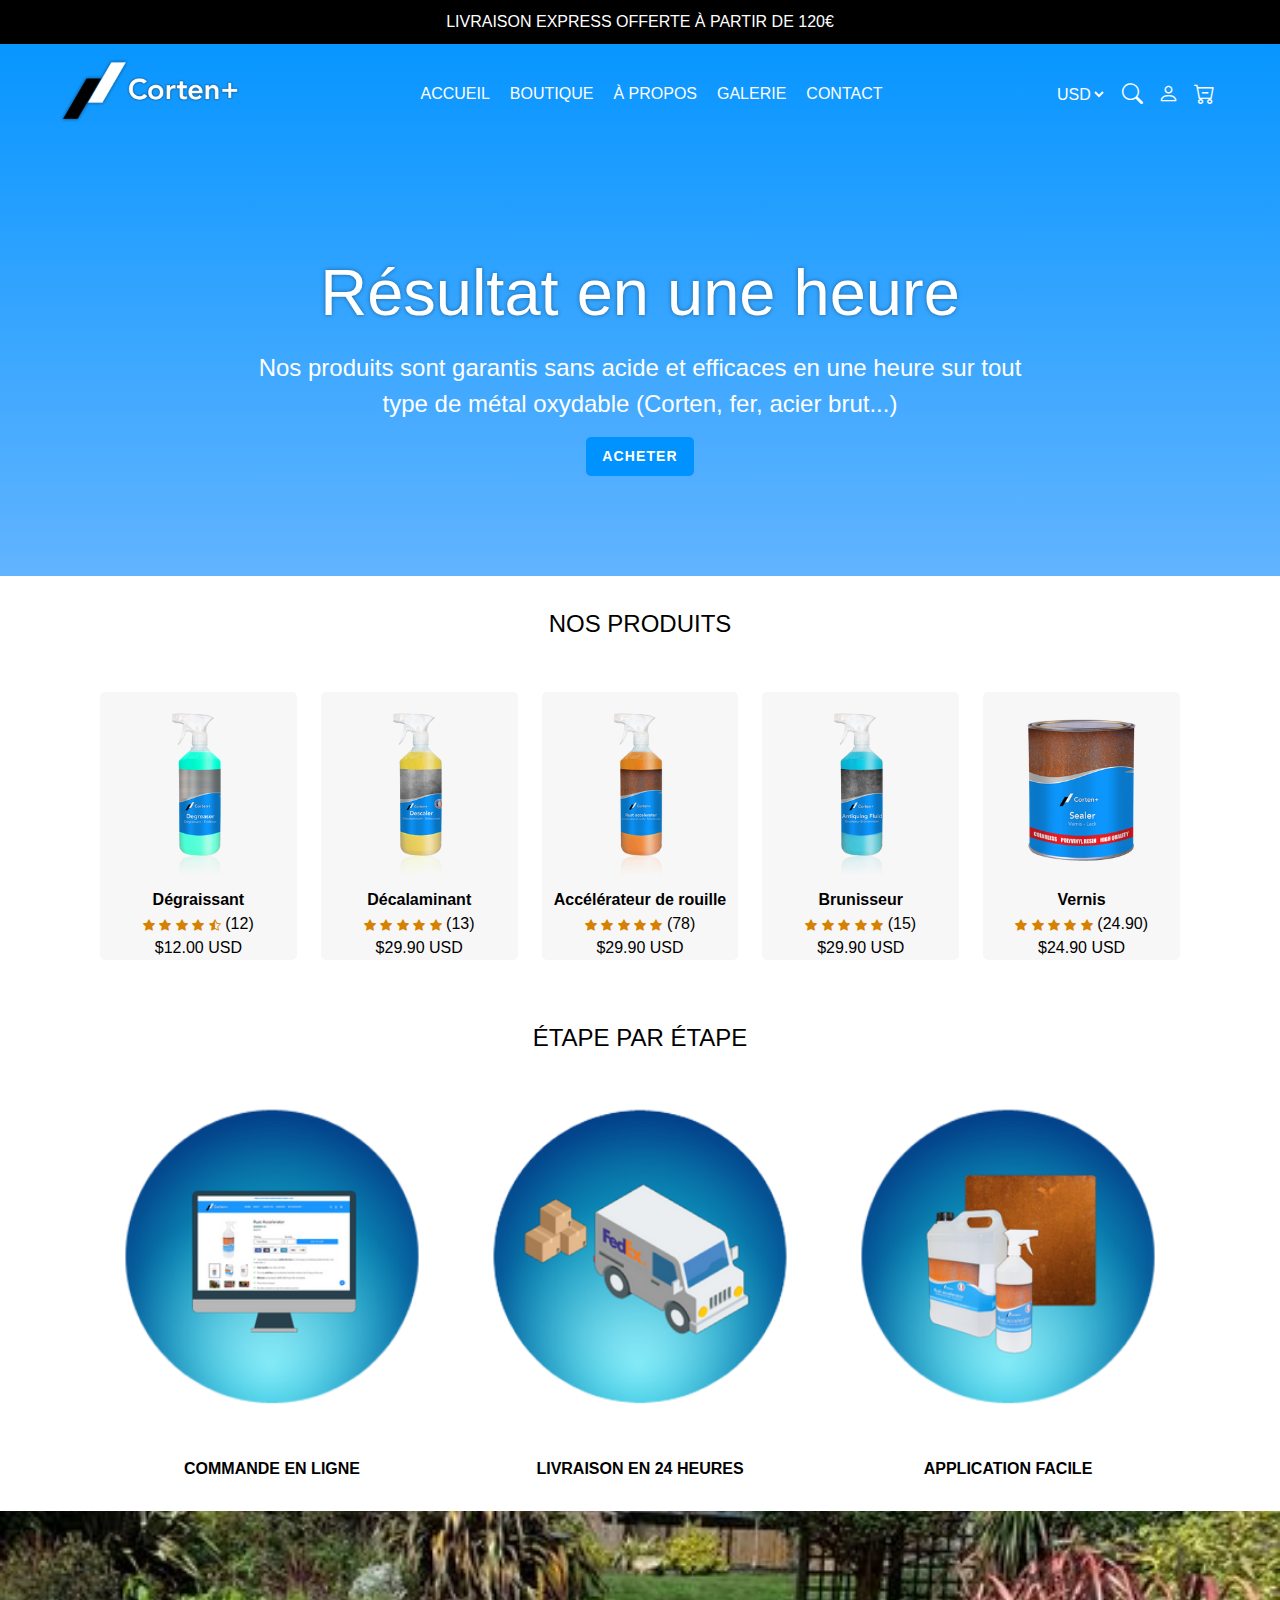
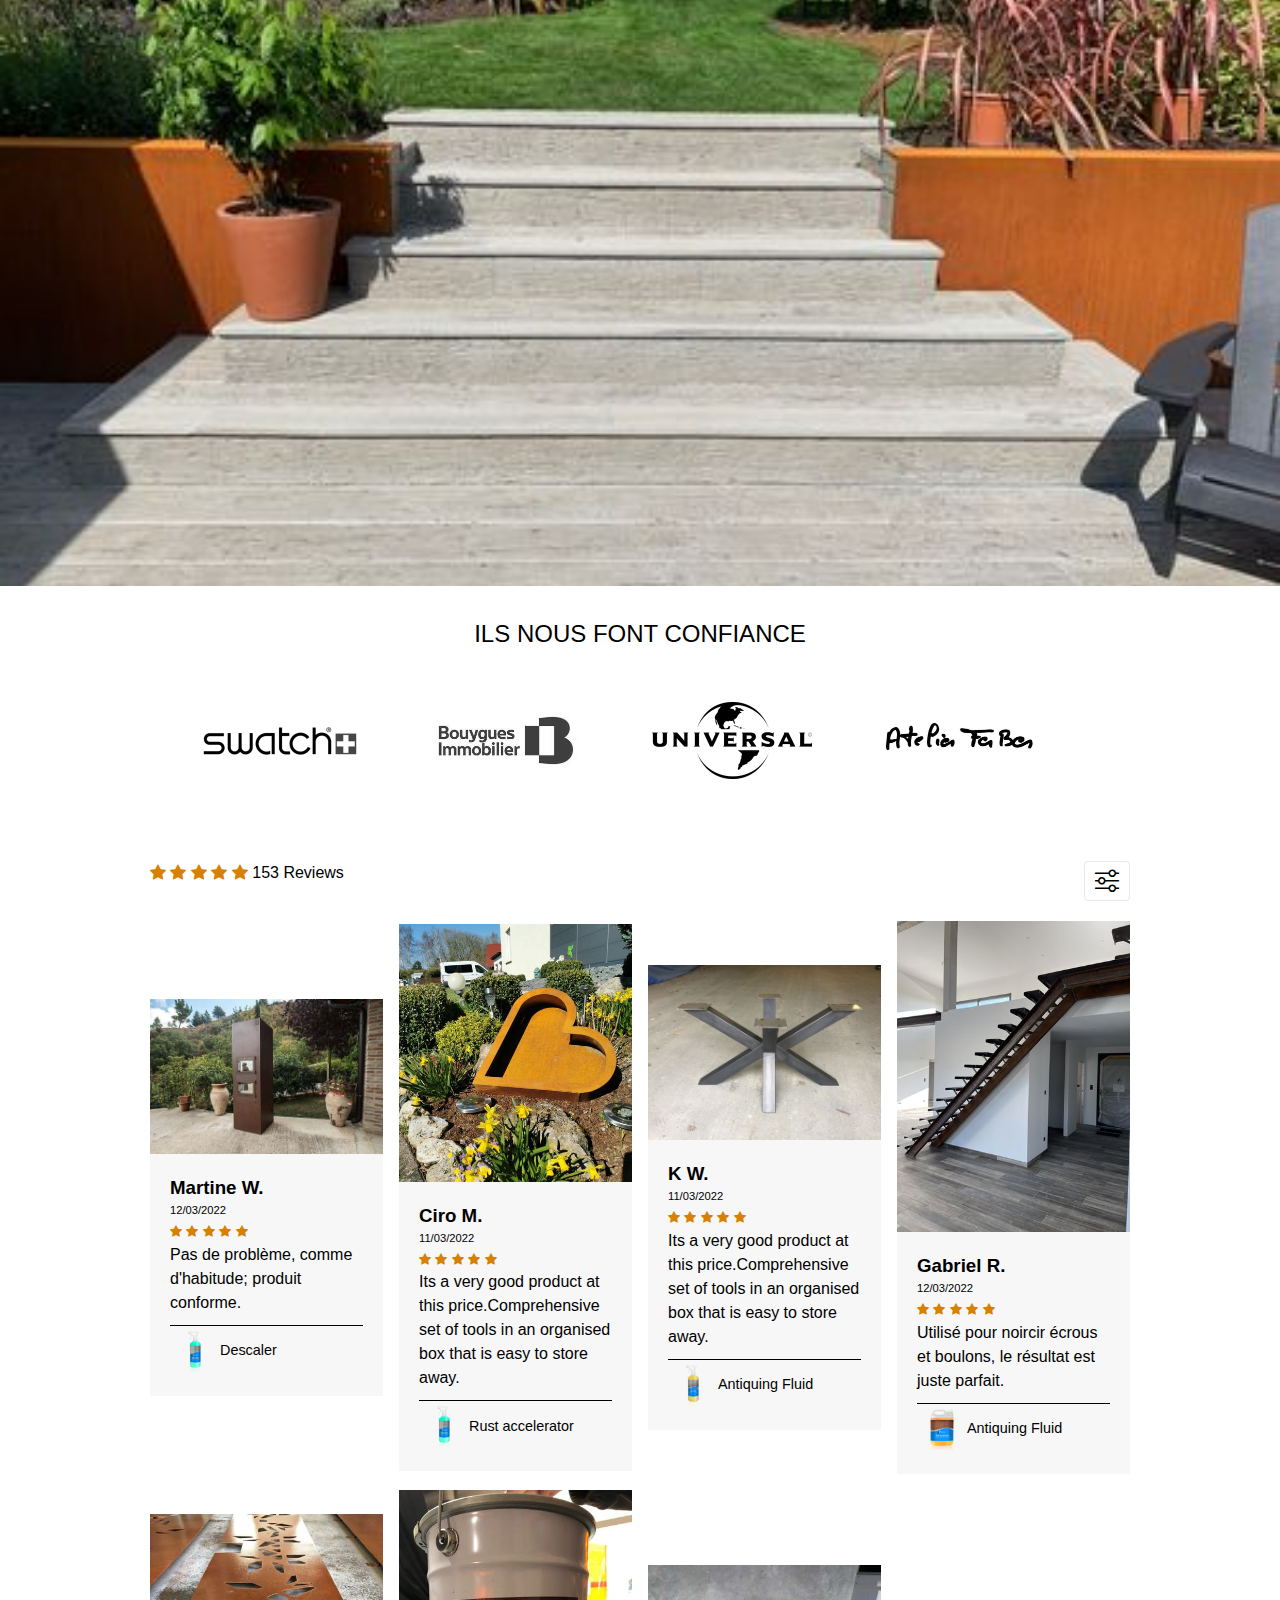
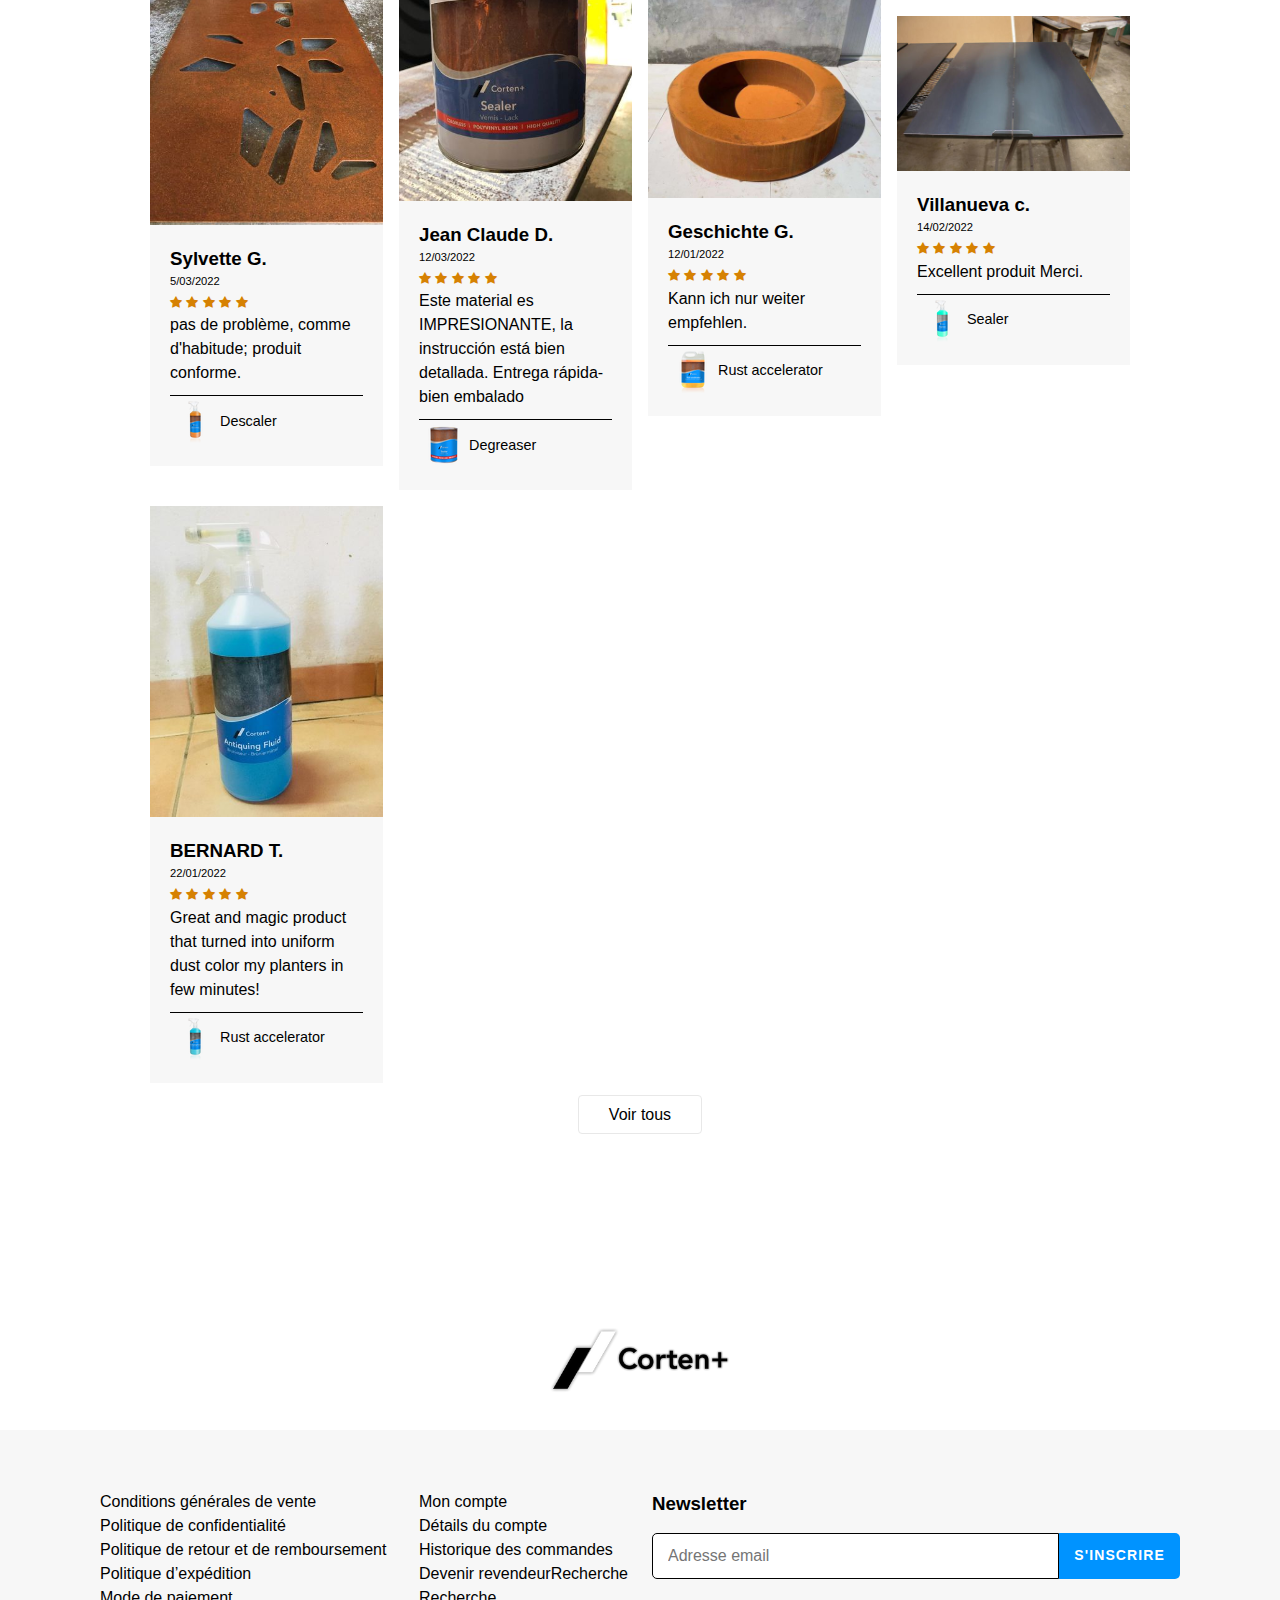
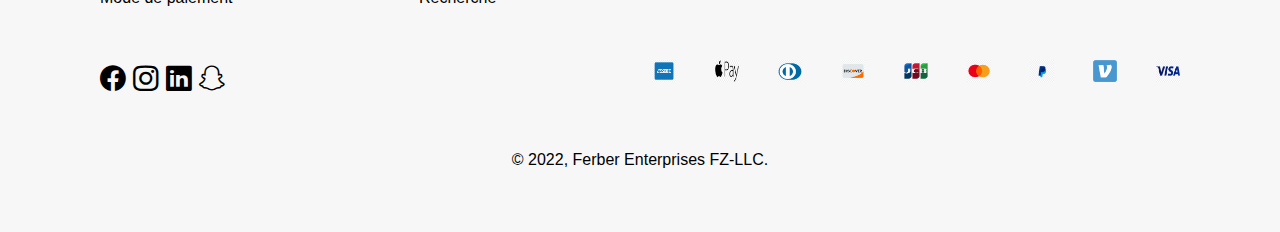
<file: index.html>
<!DOCTYPE html>
<html lang="fr">
<head>
    <meta charset="UTF-8">
    <meta http-equiv="X-UA-Compatible" content="IE=edge">
    <meta name="viewport" content="width=device-width, initial-scale=1.0">
    <link rel="icon" href="./assets/images/logo.png">
    <link rel="stylesheet" href="./assets/bootstrap-icons/bootstrap-icons.css">
    <link rel="stylesheet" href="./assets/css/index.css">
    <script src="./assets/js/index.js"></script>
    <title>Corten+ | Accueil</title>
</head>
<body>

    <!-- ======================== Header (message, nav, hero) ====================== -->
    <header>
        <div class="message">
            <a href="./store.html">LIVRAISON EXPRESS OFFERTE À PARTIR DE 120€</a>
        </div>
        <nav>
            <div class="nav-left">
                <a href="./index.html">
                    <img src="./assets/images/Corten_Plus_Logo_4_300x300.png" alt="Logo">
                </a>
            </div>
            <div class="nav-center toggle">
                <div class="nav-center__lists">
                    <a href="./index.html">Accueil</a>
                </div>
                <div class="nav-center__lists">
                    <a href="./store.html">Boutique</a>
                </div>
                <div class="nav-center__lists">
                    <a href="./about.html">À propos</a>
                </div>
                <div class="nav-center__lists">
                    <a href="./gallery.html">Galerie</a>
                </div>
                <div class="nav-center__lists">
                    <a href="./contact.html">Contact</a>
                </div>
            </div>
            <div class="nav-right">
                <select name="" id="">
                    <option value="USD">USD</option>
                    <option value="USD">EUR</option>
                    <option value="USD">AR</option>
                </select>
                
                <div class="search" id="search">
                    <input type="search" name="" id="search" placeholder="Chercher...">
                    <button onclick="searchShow()">
                        <i class="bi bi-search"></i>
                    </button>
                </div>
                <button id="searchShow" onclick="searchShow()">
                    <i class="bi bi-search"></i>
                </button>
                <button>
                    <i class="bi bi-person"></i>
                </button>
                <button>
                    <i class="bi bi-cart-dash"></i>
                </button>
                <button class="btn_toggle">
                    <i class="bi bi-justify"></i>
                </button>
            </div>
        </nav>
        <div class="hero">
            <h2>Résultat en une heure</h2>
            <p>
                Nos produits sont garantis sans acide et efficaces en une heure 
                sur tout type de métal oxydable (Corten, fer, acier brut...)
            </p>
            <a href="./store.html">Acheter</a>
        </div>
    </header>

    <!-- ================================== Article ================================== -->
    <div class="article">
        <h2>Nos produits</h2>
        <div class="article-items">
            <div class="article-lists">
                <a href="./index.html">
                    <img src="./assets/images/articles/degreaser_1L.png" alt="">
                    <h4>Dégraissant</h4>
                    <span class="article-lists__span">
                        <i class="bi bi-star-fill"></i>
                        <i class="bi bi-star-fill"></i>
                        <i class="bi bi-star-fill"></i>
                        <i class="bi bi-star-fill"></i>
                        <i class="bi bi-star-half"></i>
                        (12)
                    </span>
                    <span class="article-lists__span">$12.00 USD</span>
                </a>
            </div>
            <div class="article-lists">
                <a href="./index.html">
                    <img src="./assets/images/articles/descaler_1L.png" alt="">
                    <h4>Décalaminant</h4>
                    <span class="article-lists__span">
                        <i class="bi bi-star-fill"></i>
                        <i class="bi bi-star-fill"></i>
                        <i class="bi bi-star-fill"></i>
                        <i class="bi bi-star-fill"></i>
                        <i class="bi bi-star-fill"></i>
                        (13)
                    </span>
                    <span class="article-lists__span">$29.90 USD</span>
                </a>
            </div>
            <div class="article-lists">
                <a href="./index.html">
                    <img src="./assets/images/articles/rustaccelerator_spray_1L.png" alt="">
                    <h4>Accélérateur de rouille</h4>
                    <span class="article-lists__span">
                        <i class="bi bi-star-fill"></i>
                        <i class="bi bi-star-fill"></i>
                        <i class="bi bi-star-fill"></i>
                        <i class="bi bi-star-fill"></i>
                        <i class="bi bi-star-fill"></i>
                        (78)
                    </span>
                    <span class="article-lists__span">$29.90 USD</span>
                </a>
            </div>
            <div class="article-lists">
                <a href="./index.html">
                    <img src="./assets/images/articles/AntiquingFluid_1L.png" alt="">
                    <h4>Brunisseur</h4>
                    <span class="article-lists__span">
                        <i class="bi bi-star-fill"></i>
                        <i class="bi bi-star-fill"></i>
                        <i class="bi bi-star-fill"></i>
                        <i class="bi bi-star-fill"></i>
                        <i class="bi bi-star-fill"></i>
                        (15)
                    </span>
                    <span class="article-lists__span">$29.90 USD</span>
                </a>
            </div>
            <div class="article-lists">
                <a href="./index.html">
                    <img src="./assets/images/articles/Sealer_1L.png" alt="">
                    <h4>Vernis</h4>
                    <span class="article-lists__span">
                        <i class="bi bi-star-fill"></i>
                        <i class="bi bi-star-fill"></i>
                        <i class="bi bi-star-fill"></i>
                        <i class="bi bi-star-fill"></i>
                        <i class="bi bi-star-fill"></i>
                        (24.90)
                    </span>
                    <span class="article-lists__span">$24.90 USD</span>
                </a>
            </div>
        </div>
    </div>

    <!-- ===================================== Step ================================== -->
    <div class="step">
        <h2>ÉTAPE PAR ÉTAPE</h2>
        <div class="step-items">
            <div class="step-lists">
                <img src="./assets/images/step/01.png" alt="">
                <p><strong>COMMANDE EN LIGNE</strong></p>
            </div>
            <div class="step-lists">
                <img src="./assets/images/step/02.png" alt="">
                <p><strong>LIVRAISON EN 24 HEURES</strong></p>
            </div>
            <div class="step-lists">
                <img src="./assets/images/step/03.png" alt="">
                <p><strong>APPLICATION FACILE</strong></p>
            </div>
        </div>
    </div>
    <!-- ================================== Slide Show ================================ -->
    <div class="show-slider">
        <div class="slider">
            <div class="slide slide1">
            </div>
            <div class="slide slide2">
            </div>
            <div class="slide slide3">
            </div>
            <div class="slide slide4">
            </div>
        </div>
    </div>

    <!-- =================================== Confidence =============================== -->
    <div class="confidence">
        <h2>Ils nous font confiance</h2>
        <div class="confidence-items">
            <div class="confidence-lists">
                <a href="index.html">
                    <img src="./assets/images/confidence/01.png" alt="">
                </a>
            </div>
            <div class="confidence-lists">
                <a href="index.html">
                    <img src="./assets/images/confidence/02.jpg" alt="">
                </a>
            </div>
            <div class="confidence-lists">
                <a href="index.html">
                    <img src="./assets/images/confidence/03.png" alt="">
                </a>
            </div>
            <div class="confidence-lists">
                <a href="/">
                    <img src="./assets/images/confidence/04.jpg" alt="">
                </a>
            </div>
        </div>
    </div>
    <div class="article-reviews">
        <div class="article-reviews__head">
            <span class="article-star__span">
                <i class="bi bi-star-fill"></i>
                <i class="bi bi-star-fill"></i>
                <i class="bi bi-star-fill"></i>
                <i class="bi bi-star-fill"></i>
                <i class="bi bi-star-fill"></i>
                153 Reviews
            </span>
            <button>
                <i class="bi bi-sliders"></i>
            </button>
        </div>
        <div class="article-reviews__items">
            <div class="article-reviews__lists">
                <img src="./assets/images/review/01.jpg" alt="">
                <div class="article-reviews__lists-block">
                    <h3>Martine W.</h3>
                    <p class="date">12/03/2022</p>
                    <span class="article-lists__span">
                        <i class="bi bi-star-fill"></i>
                        <i class="bi bi-star-fill"></i>
                        <i class="bi bi-star-fill"></i>
                        <i class="bi bi-star-fill"></i>
                        <i class="bi bi-star-fill"></i>
                    </span>
                    <p>Pas de problème, comme d'habitude; produit conforme.</p>
                    <p class="block-article">
                        <img src="./assets/images/review/degreaser_1L_x50.png" alt="">
                        <span>Descaler</span>
                    </p>
                </div>
            </div>
            <div class="article-reviews__lists">
                <img src="./assets/images/review/20.jpg" alt="">
                <div class="article-reviews__lists-block">
                    <h3>Ciro M.</h3>
                    <p class="date">11/03/2022</p>
                    <span class="article-lists__span">
                        <i class="bi bi-star-fill"></i>
                        <i class="bi bi-star-fill"></i>
                        <i class="bi bi-star-fill"></i>
                        <i class="bi bi-star-fill"></i>
                        <i class="bi bi-star-fill"></i>
                    </span>
                    <p>Its a very good product at this price.Comprehensive set of tools in an organised box that is easy to store away.</p>
                    <p class="block-article">
                        <img src="./assets/images/review/degreaser_1L_x50.png" alt="">
                        <span>Rust accelerator</span>
                    </p>
                </div>
            </div>
            <div class="article-reviews__lists">
                <img src="./assets/images/review/03.jpg" alt="">
                <div class="article-reviews__lists-block">
                    <h3>K W.</h3>
                    <p class="date">11/03/2022</p>
                    <span class="article-lists__span">
                        <i class="bi bi-star-fill"></i>
                        <i class="bi bi-star-fill"></i>
                        <i class="bi bi-star-fill"></i>
                        <i class="bi bi-star-fill"></i>
                        <i class="bi bi-star-fill"></i>
                    </span>
                    <p>Its a very good product at this price.Comprehensive set of tools in an organised box that is easy to store away.</p>
                    <p class="block-article">
                        <img src="./assets/images/review/descaler_1L_x50.png" alt="">
                        <span>Antiquing Fluid</span>
                    </p>
                </div>
            </div>
            <div class="article-reviews__lists">
                <img src="./assets/images/review/04.jpg" alt="">
                <div class="article-reviews__lists-block">
                    <h3>Gabriel R.</h3>
                    <p class="date">12/03/2022</p>
                    <span class="article-lists__span">
                        <i class="bi bi-star-fill"></i>
                        <i class="bi bi-star-fill"></i>
                        <i class="bi bi-star-fill"></i>
                        <i class="bi bi-star-fill"></i>
                        <i class="bi bi-star-fill"></i>
                    </span>
                    <p>Utilisé pour noircir écrous et boulons, le résultat est juste parfait.</p>
                    <p class="block-article">
                        <img src="./assets/images/review/rustaccelerator_5ltr_x50.png" alt="">
                        <span>Antiquing Fluid</span>
                    </p>
                </div>
            </div>
            <div class="article-reviews__lists">
                <img src="./assets/images/review/05.jpg" alt="">
                <div class="article-reviews__lists-block">
                    <h3>Sylvette G.</h3>
                    <p class="date">5/03/2022</p>
                    <span class="article-lists__span">
                        <i class="bi bi-star-fill"></i>
                        <i class="bi bi-star-fill"></i>
                        <i class="bi bi-star-fill"></i>
                        <i class="bi bi-star-fill"></i>
                        <i class="bi bi-star-fill"></i>
                    </span>
                    <p>pas de problème, comme d'habitude; produit conforme.</p>
                    <p class="block-article">
                        <img src="./assets/images/review/rustaccelerator_spray_1L_x50.png" alt="">
                        <span>Descaler</span>
                    </p>
                </div>
            </div>
            <div class="article-reviews__lists">
                <img src="./assets/images/review/07.jpg" alt="">
                <div class="article-reviews__lists-block">
                    <h3>Jean Claude D.</h3>
                    <p class="date">12/03/2022</p>
                    <span class="article-lists__span">
                        <i class="bi bi-star-fill"></i>
                        <i class="bi bi-star-fill"></i>
                        <i class="bi bi-star-fill"></i>
                        <i class="bi bi-star-fill"></i>
                        <i class="bi bi-star-fill"></i>
                    </span>
                    <p>Este material es IMPRESIONANTE, la instrucción está bien detallada. Entrega rápida-bien embalado</p>
                    <p class="block-article">
                        <img src="./assets/images/review/Sealer_1L_x50.png" alt="">
                        <span>Degreaser</span>
                    </p>
                </div>
            </div>
            <div class="article-reviews__lists">
                <img src="./assets/images/review/08.jpg" alt="">
                <div class="article-reviews__lists-block">
                    <h3>Geschichte G.</h3>
                    <p class="date">12/01/2022</p>
                    <span class="article-lists__span">
                        <i class="bi bi-star-fill"></i>
                        <i class="bi bi-star-fill"></i>
                        <i class="bi bi-star-fill"></i>
                        <i class="bi bi-star-fill"></i>
                        <i class="bi bi-star-fill"></i>
                    </span>
                    <p>Kann ich nur weiter empfehlen.</p>
                    <p class="block-article">
                        <img src="./assets/images/review/rustaccelerator_5ltr_x50.png" alt="">
                        <span>Rust accelerator</span>
                    </p>
                </div>
            </div>
            <div class="article-reviews__lists">
                <img src="./assets/images/review/09.jpg" alt="">
                <div class="article-reviews__lists-block">
                    <h3>Villanueva c.</h3>
                    <p class="date">14/02/2022</p>
                    <span class="article-lists__span">
                        <i class="bi bi-star-fill"></i>
                        <i class="bi bi-star-fill"></i>
                        <i class="bi bi-star-fill"></i>
                        <i class="bi bi-star-fill"></i>
                        <i class="bi bi-star-fill"></i>
                    </span>
                    <p>Excellent produit Merci.</p>
                    <p class="block-article">
                        <img src="./assets/images/review/degreaser_1L_x50.png" alt="">
                        <span>Sealer</span>
                    </p>
                </div>
            </div>
            <div class="article-reviews__lists">
                <img src="./assets/images/review/10.jpg" alt="">
                <div class="article-reviews__lists-block">
                    <h3>BERNARD T.</h3>
                    <p class="date">22/01/2022</p>
                    <span class="article-lists__span">
                        <i class="bi bi-star-fill"></i>
                        <i class="bi bi-star-fill"></i>
                        <i class="bi bi-star-fill"></i>
                        <i class="bi bi-star-fill"></i>
                        <i class="bi bi-star-fill"></i>
                    </span>
                    <p>Great and magic product that turned into uniform dust color my planters in few minutes!</p>
                    <p class="block-article">
                        <img src="./assets/images/review/AntiquingFluid_1L_x50.png" alt="">
                        <span>Rust accelerator</span>
                    </p>
                </div>
            </div>
        </div>
        <div class="btn-show__all">
            <a href="/store.html">Voir tous</a>
        </div>
        <div class="btn-logo">
            <a href="./index.html">
                <img src="./assets/images/Corten_Plus_Logo_3_160x160@2x.png" alt="">
            </a>
        </div>
    </div>

    <!-- ================================== Footer ===================================== -->
    <footer>
        <div class="footer-head">
            <div class="col-3">
                <div>
                    <a href="">Conditions générales de vente</a>
                    <a href=""> Politique de confidentialité</a>
                    <a href="">Politique de retour et de remboursement</a>
                    <a href=""> Politique d’expédition</a>
                    <a href="">Mode de paiement</a>
                </div>
                <div>
                    <a href="">Mon compte</a>
                    <a href="">Détails du compte</a>
                    <a href="">Historique des commandes</a>
                    <a href="">Devenir revendeurRecherche</a>
                    <a href="">Recherche</a>
                </div>
            </div>
            <div class="col-6">
                <h3>Newsletter</h3>
                <div class="fotter-sub">
                    <input type="text" placeholder="Adresse email">
                    <button>S'INSCRIRE</button>
                </div>
            </div>
        </div>
        <div class="footer-icone">
            <div class="footer-social">
                <a href="http://facebook.com" target="_blank" rel="noopener noreferrer" title="facebook">
                    <i class="bi bi-facebook"></i>
                </a>
                <a href="http://instagram.com" target="_blank" rel="noopener noreferrer" title="instagram">
                    <i class="bi bi-instagram"></i>
                </a>
                <a href="http://linkedin.com" target="_blank" rel="noopener noreferrer" title="linkedin">
                    <i class="bi bi-linkedin"></i>
                </a>
                <a href="http://snapchat.com" target="_blank" rel="noopener noreferrer" title="snapchat">
                    <i class="bi bi-snapchat"></i>
                </a>
            </div>
            <div class="footer-payoff">
                <img src="./assets/images/payoff/png-transparent-logo-american-express-cards-bank-insurance-bank-blue-text-rectangle-thumbnail.png" alt="" title="Amerca Express">
                <img src="./assets/images/payoff/png-transparent-apple-pay-google-pay-mobile-payment-samsung-pay-apple-text-logo-payment-thumbnail.png" alt="" title="Aple pay">
                <img src="./assets/images/payoff/png-transparent-diners-club-international-credit-card-american-express-mastercard-credit-card-blue-text-trademark-thumbnail.png" alt="" title="Diners Club">
                <img src="./assets/images/payoff/png-transparent-discover-financial-services-discover-card-credit-card-american-express-bank-credit-card-text-orange-logo-thumbnail.png" alt="" title="Discover">
                <img src="./assets/images/payoff/png-transparent-ucb-logo-jcb-co-ltd-logo-payment-credit-card-card-vetor-text-service-business-thumbnail.png" alt="" title="JCB">
                <img src="./assets/images/payoff/png-transparent-mastercard-credit-card-visa-payment-service-mastercard-company-orange-logo-thumbnail.png" alt="" title="Mastercard">
                <img src="./assets/images/payoff/png-transparent-paypal-logo-paypal-logo-payment-computer-icons-paypal-blue-angle-company-thumbnail.png" alt="" title="PayPal">
                <img src="./assets/images/payoff/png-transparent-venmo-money-payment-square-cash-paypal-blue-angle-text-thumbnail.png" alt="" title="Venmo">
                <img src="./assets/images/payoff/png-transparent-visa-payment-credit-card-mastercard-bank-usa-visa-blue-company-text-thumbnail.png" alt="" title="Visa">
            </div>
        </div>
        <p>© 2022, Ferber Enterprises FZ-LLC.</p>
    </foot>
</body>
</html>
</file>
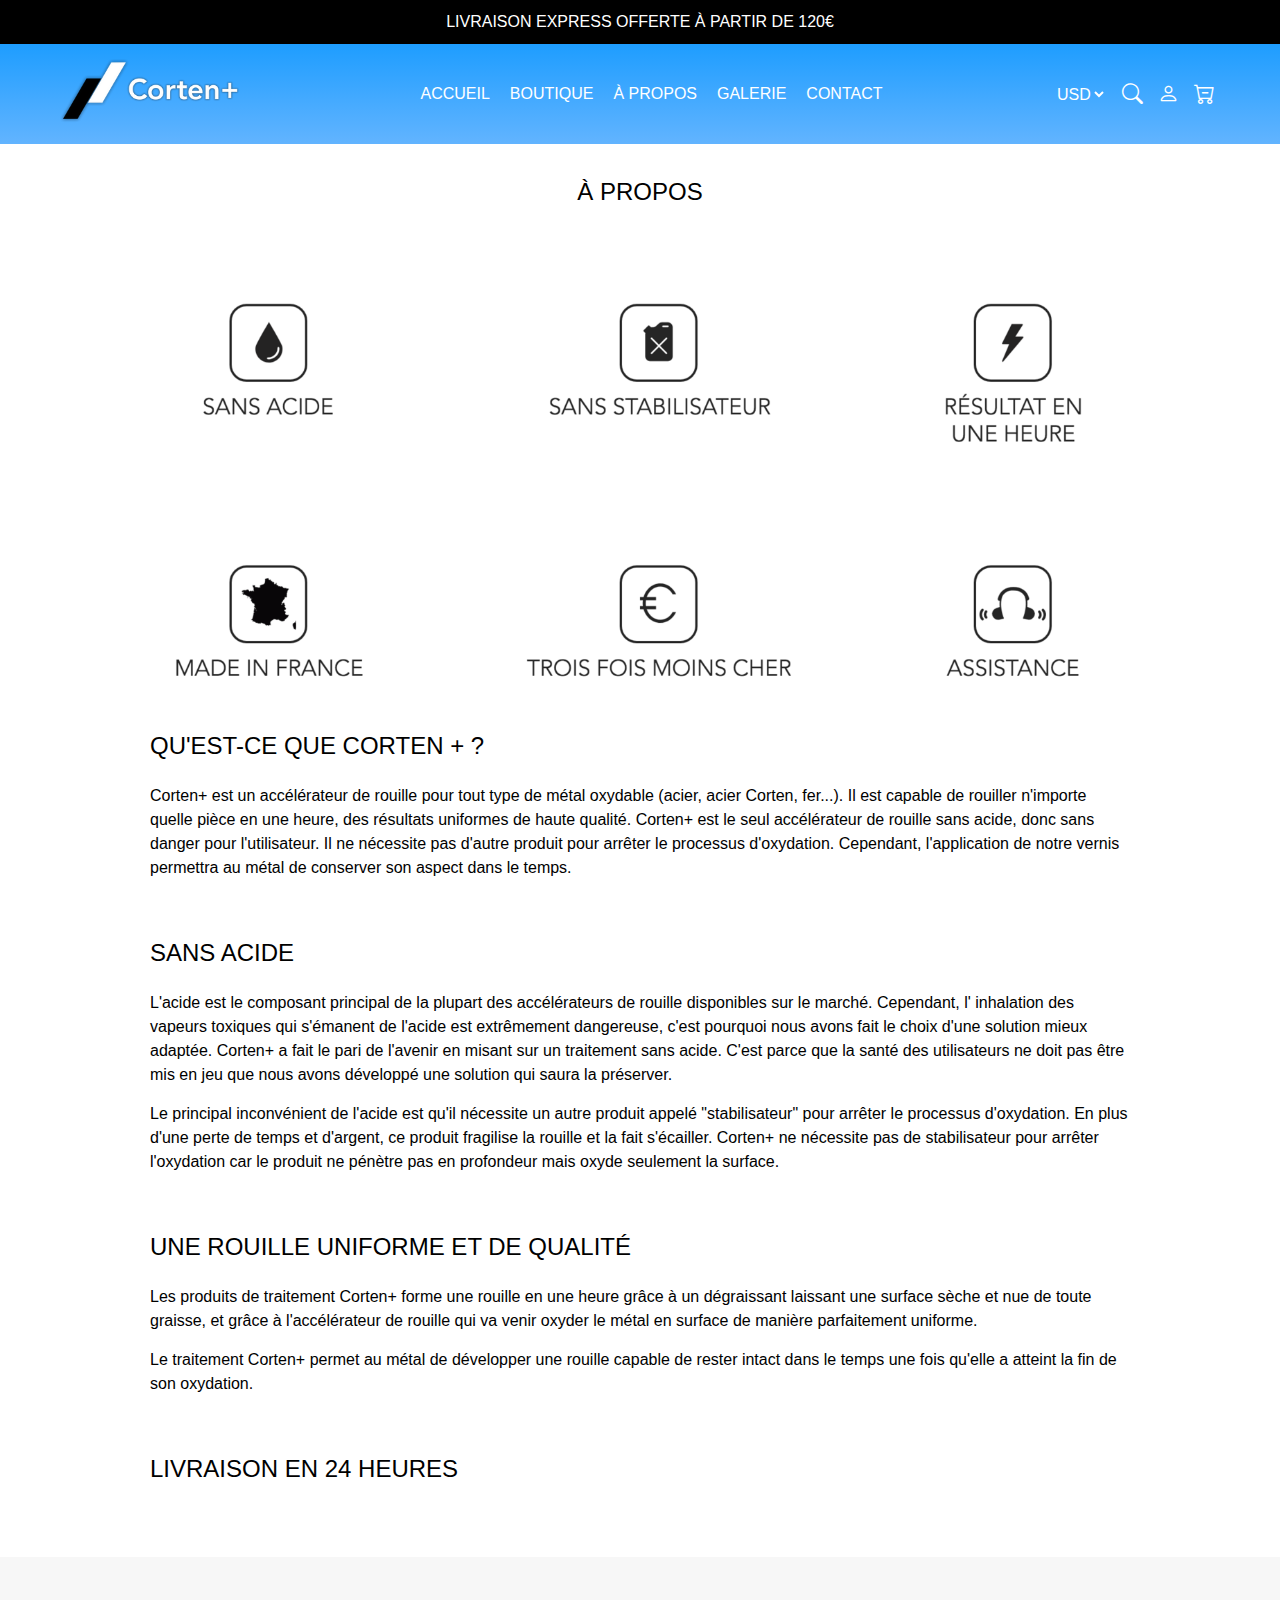
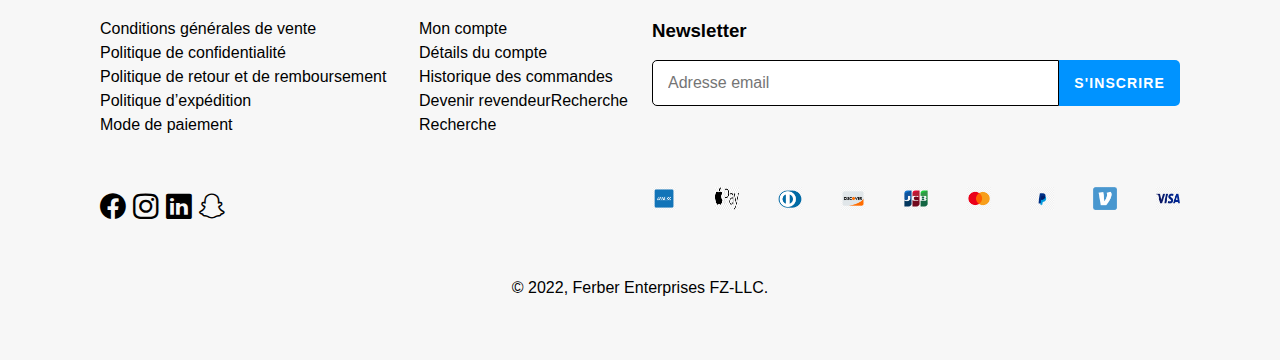
<file: about.html>
<!DOCTYPE html>
<html lang="fr">
<head>
    <meta charset="UTF-8">
    <meta http-equiv="X-UA-Compatible" content="IE=edge">
    <meta name="viewport" content="width=device-width, initial-scale=1.0">
    <link rel="icon" href="./assets/images/logo.png">
    <link rel="stylesheet" href="./assets/bootstrap-icons/bootstrap-icons.css">
    <link rel="stylesheet" href="./assets/css/index.css">
    <script src="./assets/js/index.js"></script>
    <title>Corten+ | à Propos</title>
</head>
<body>
    <!-- ======================== Header (message, nav, hero) ====================== -->
    <header>
        <div class="message">
            <a href="./store.html">LIVRAISON EXPRESS OFFERTE À PARTIR DE 120€</a>
        </div>
        <nav>
            <div class="nav-left">
                <a href="./index.html">
                    <img src="./assets/images/Corten_Plus_Logo_4_300x300.png" alt="Logo">
                </a>
            </div>
            <div class="nav-center">
                <div class="nav-center__lists">
                    <a href="./index.html">Accueil</a>
                </div>
                <div class="nav-center__lists">
                    <a href="./store.html">Boutique</a>
                </div>
                <div class="nav-center__lists">
                    <a href="./about.html">À propos</a>
                </div>
                <div class="nav-center__lists">
                    <a href="./gallery.html">Galerie</a>
                </div>
                <div class="nav-center__lists">
                    <a href="./contact.html">Contact</a>
                </div>
            </div>
            <div class="nav-right">
                <select name="" id="">
                    <option value="USD">USD</option>
                    <option value="USD">EUR</option>
                    <option value="USD">AR</option>
                </select>
                <button>
                    <i class="bi bi-search"></i>
                </button>
                <button>
                    <i class="bi bi-person"></i>
                </button>
                <button>
                    <i class="bi bi-cart-dash"></i>
                </button>
                <button class="btn_toggle">
                    <i class="bi bi-justify"></i>
                </button>
            </div>
        </nav>
    </header>

    <!-- =============================== About ==================================================== -->
    <div class="about">
        <h2>À propos</h2>
        <img src="./assets/images/about/Capture_d_ecran_2018-08-21_a_1.25.12_PM_2048x2048_.png" alt="">
        <div class="about-explain">
            <h2>Qu'est-ce que Corten + ?</h2>
            <p>
                Corten+ est un accélérateur de rouille pour tout type de métal oxydable (acier, acier Corten, fer...).
                Il est capable de rouiller n'importe quelle pièce en une heure, des résultats uniformes de haute qualité.
                Corten+ est le seul accélérateur de rouille sans acide, donc sans danger pour l'utilisateur.
                Il ne nécessite pas d'autre produit pour arrêter le processus d'oxydation. Cependant,
                l'application de notre vernis permettra au métal de conserver son aspect dans le temps.
            </p>
        </div>
        <div class="about-explain">
            <h2>Sans acide</h2>
            <p>
                L'acide est le composant principal de la plupart des accélérateurs de rouille disponibles sur le marché.
                Cependant, l' inhalation des vapeurs toxiques qui s'émanent de l'acide est extrêmement dangereuse,
                c'est pourquoi nous avons fait le choix d'une solution mieux adaptée.
                Corten+ a fait le pari de l'avenir en misant sur un traitement sans acide.
                C'est parce que la santé des utilisateurs ne doit pas être mis en jeu que nous avons développé une solution qui saura la préserver.
            </p>
            <p>
                Le principal inconvénient de l'acide est qu'il nécessite un autre produit appelé "stabilisateur" pour arrêter le processus d'oxydation.
                En plus d'une perte de temps et d'argent, ce produit fragilise la rouille et la fait s'écailler.
                Corten+ ne nécessite pas de stabilisateur pour arrêter l'oxydation car le produit ne pénètre pas en profondeur mais oxyde seulement la surface.
            </p>
        </div>
        <div class="about-explain">
            <h2>Une rouille uniforme et de qualité</h2>
            <p>
                Les produits de traitement Corten+ forme une rouille en une heure grâce à un dégraissant laissant une surface sèche et nue de toute graisse,
                et grâce à l'accélérateur de rouille qui va venir oxyder le métal en surface de manière parfaitement uniforme.
            </p>
            <p>
                Le traitement Corten+ permet au métal de développer une rouille capable de rester intact dans le temps une fois qu'elle a atteint la fin de son oxydation.
            </p>
        </div>
        <div class="about-explain">
            <h2>Livraison en 24 heures</h2>
        </div>
    </div>




    <!-- =============================== Footer ==================================================== -->
    
    <footer>
        <div class="footer-head">
            <div class="col-3">
                <div>
                    <a href="">Conditions générales de vente</a>
                    <a href=""> Politique de confidentialité</a>
                    <a href="">Politique de retour et de remboursement</a>
                    <a href=""> Politique d’expédition</a>
                    <a href="">Mode de paiement</a>
                </div>
                <div>
                    <a href="">Mon compte</a>
                    <a href="">Détails du compte</a>
                    <a href="">Historique des commandes</a>
                    <a href="">Devenir revendeurRecherche</a>
                    <a href="">Recherche</a>
                </div>
            </div>
            <div class="col-6">
                <h3>Newsletter</h3>
                <div class="fotter-sub">
                    <input type="text" placeholder="Adresse email">
                    <button>S'INSCRIRE</button>
                </div>
            </div>
        </div>
        <div class="footer-icone">
            <div class="footer-social">
                <a href="http://facebook.com" target="_blank" rel="noopener noreferrer" title="facebook">
                    <i class="bi bi-facebook"></i>
                </a>
                <a href="http://instagram.com" target="_blank" rel="noopener noreferrer" title="instagram">
                    <i class="bi bi-instagram"></i>
                </a>
                <a href="http://linkedin.com" target="_blank" rel="noopener noreferrer" title="linkedin">
                    <i class="bi bi-linkedin"></i>
                </a>
                <a href="http://snapchat.com" target="_blank" rel="noopener noreferrer" title="snapchat">
                    <i class="bi bi-snapchat"></i>
                </a>
            </div>
            <div class="footer-payoff">
                <img src="./assets/images/payoff/png-transparent-logo-american-express-cards-bank-insurance-bank-blue-text-rectangle-thumbnail.png" alt="" title="Amerca Express">
                <img src="./assets/images/payoff/png-transparent-apple-pay-google-pay-mobile-payment-samsung-pay-apple-text-logo-payment-thumbnail.png" alt="" title="Aple pay">
                <img src="./assets/images/payoff/png-transparent-diners-club-international-credit-card-american-express-mastercard-credit-card-blue-text-trademark-thumbnail.png" alt="" title="Diners Club">
                <img src="./assets/images/payoff/png-transparent-discover-financial-services-discover-card-credit-card-american-express-bank-credit-card-text-orange-logo-thumbnail.png" alt="" title="Discover">
                <img src="./assets/images/payoff/png-transparent-ucb-logo-jcb-co-ltd-logo-payment-credit-card-card-vetor-text-service-business-thumbnail.png" alt="" title="JCB">
                <img src="./assets/images/payoff/png-transparent-mastercard-credit-card-visa-payment-service-mastercard-company-orange-logo-thumbnail.png" alt="" title="Mastercard">
                <img src="./assets/images/payoff/png-transparent-paypal-logo-paypal-logo-payment-computer-icons-paypal-blue-angle-company-thumbnail.png" alt="" title="PayPal">
                <img src="./assets/images/payoff/png-transparent-venmo-money-payment-square-cash-paypal-blue-angle-text-thumbnail.png" alt="" title="Venmo">
                <img src="./assets/images/payoff/png-transparent-visa-payment-credit-card-mastercard-bank-usa-visa-blue-company-text-thumbnail.png" alt="" title="Visa">
            </div>
        </div>
        <p>© 2022, Ferber Enterprises FZ-LLC.</p>
    </footer>
</body>
</html>
</file>
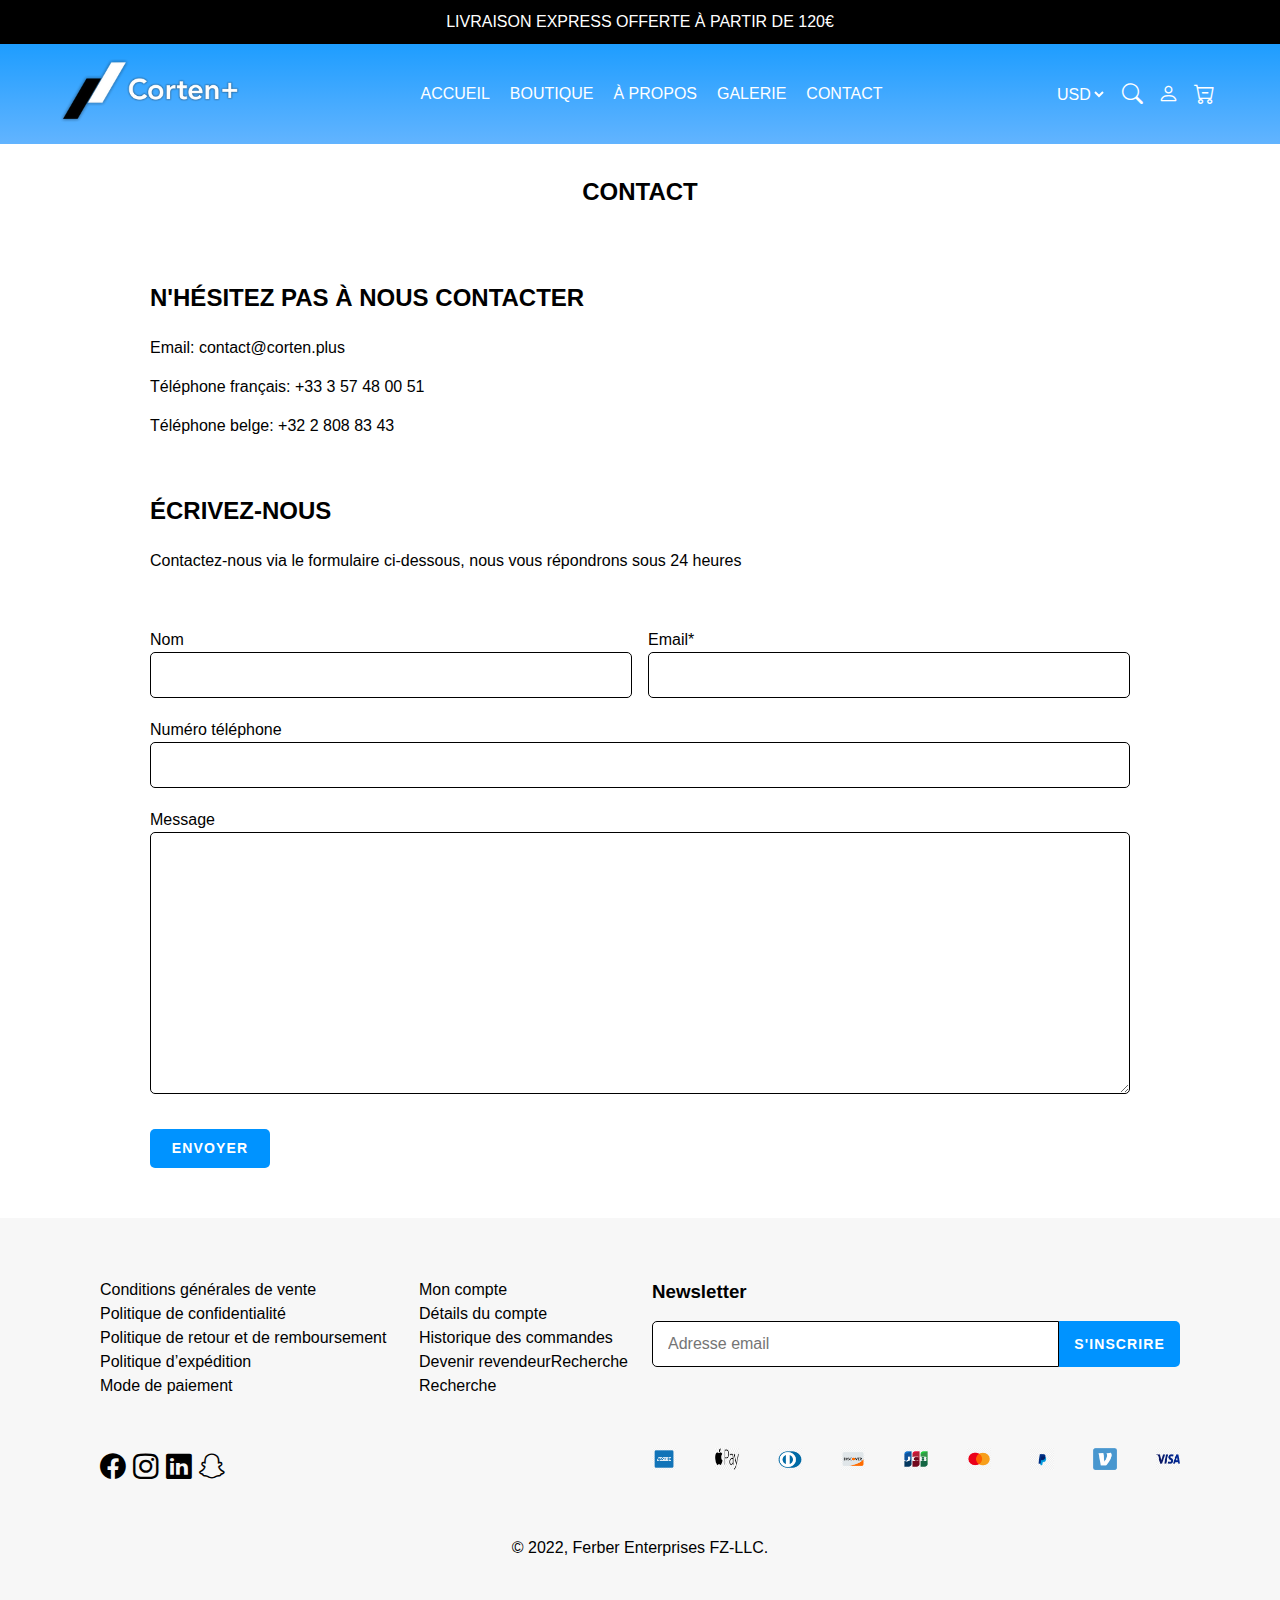
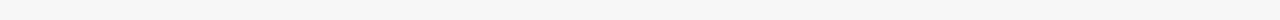
<file: contact.html>
<!DOCTYPE html>
<html lang="fr">
<head>
    <meta charset="UTF-8">
    <meta http-equiv="X-UA-Compatible" content="IE=edge">
    <meta name="viewport" content="width=device-width, initial-scale=1.0">
    <link rel="icon" href="./assets/images/logo.png">
    <link rel="stylesheet" href="./assets/bootstrap-icons/bootstrap-icons.css">
    <link rel="stylesheet" href="./assets/css/index.css">
    <script src="./assets/js/index.js"></script>
    <title>Corten+ | Contact </title>
</head>
<body>
    <!-- ======================== Header (message, nav, hero) ====================== -->
    <header>
        <div class="message">
            <a href="./store.html">LIVRAISON EXPRESS OFFERTE À PARTIR DE 120€</a>
        </div>
        <nav>
            <div class="nav-left">
                <a href="./index.html">
                    <img src="./assets/images/Corten_Plus_Logo_4_300x300.png" alt="Logo">
                </a>
            </div>
            <div class="nav-center">
                <div class="nav-center__lists">
                    <a href="./index.html">Accueil</a>
                </div>
                <div class="nav-center__lists">
                    <a href="./store.html">Boutique</a>
                </div>
                <div class="nav-center__lists">
                    <a href="./about.html">À propos</a>
                </div>
                <div class="nav-center__lists">
                    <a href="./gallery.html">Galerie</a>
                </div>
                <div class="nav-center__lists">
                    <a href="./contact.html">Contact</a>
                </div>
            </div>
            <div class="nav-right">
                <select name="" id="">
                    <option value="USD">USD</option>
                    <option value="USD">EUR</option>
                    <option value="USD">AR</option>
                </select>
                <button>
                    <i class="bi bi-search"></i>
                </button>
                <button>
                    <i class="bi bi-person"></i>
                </button>
                <button>
                    <i class="bi bi-cart-dash"></i>
                </button>
                <button class="btn_toggle">
                    <i class="bi bi-justify"></i>
                </button>
            </div>
        </nav>
    </header>

    <!-- =============================== Contact ==================================================== -->
    <div class="contact">
        <h2>Contact</h2>
        <div class="contact-content">
            <h2>N'hésitez pas à nous contacter</h2>
            <p>
                Email: <a href="mailto:contact@corten.plus">contact@corten.plus</a>
            </p>
            <p>
                Téléphone français: <a href="tel:+33 3 57 48 00 51 ">+33 3 57 48 00 51 </a>
            </p>
            <p>
                Téléphone belge: <a href="tel:+32 2 808 83 43">+32 2 808 83 43</a>
            </p>
        </div>
        <div class="contact-content">
            <h2>écrivez-nous</h2>
            <p>Contactez-nous via le formulaire ci-dessous, nous vous répondrons sous 24 heures</p>
        </div>
        <div class="contact-content">
            <form>
                <div class="form-row">
                    <div>
                        <label>Nom</label>
                        <input type="text">
                    </div>
                    <div>
                        <label>Email*</label>
                        <input type="email">
                    </div>
                </div>
                <div class="form-column">
                    <label>Numéro téléphone</label>
                    <input type="tel">
                </div>
                <div class="form-column">
                    <label>Message</label>
                    <textarea name="" id="" rows="10"></textarea>
                </div>
                <button type="submit">Envoyer</button>
            </form>
        </div>
    </div>
    
    <!-- =============================== Footer ==================================================== -->
    <footer>
        <div class="footer-head">
            <div class="col-3">
                <div>
                    <a href="">Conditions générales de vente</a>
                    <a href=""> Politique de confidentialité</a>
                    <a href="">Politique de retour et de remboursement</a>
                    <a href=""> Politique d’expédition</a>
                    <a href="">Mode de paiement</a>
                </div>
                <div>
                    <a href="">Mon compte</a>
                    <a href="">Détails du compte</a>
                    <a href="">Historique des commandes</a>
                    <a href="">Devenir revendeurRecherche</a>
                    <a href="">Recherche</a>
                </div>
            </div>
            <div class="col-6">
                <h3>Newsletter</h3>
                <div class="fotter-sub">
                    <input type="text" placeholder="Adresse email">
                    <button>S'INSCRIRE</button>
                </div>
            </div>
        </div>
        <div class="footer-icone">
            <div class="footer-social">
                <a href="http://facebook.com" target="_blank" rel="noopener noreferrer" title="facebook">
                    <i class="bi bi-facebook"></i>
                </a>
                <a href="http://instagram.com" target="_blank" rel="noopener noreferrer" title="instagram">
                    <i class="bi bi-instagram"></i>
                </a>
                <a href="http://linkedin.com" target="_blank" rel="noopener noreferrer" title="linkedin">
                    <i class="bi bi-linkedin"></i>
                </a>
                <a href="http://snapchat.com" target="_blank" rel="noopener noreferrer" title="snapchat">
                    <i class="bi bi-snapchat"></i>
                </a>
            </div>
            <div class="footer-payoff">
                <img src="./assets/images/payoff/png-transparent-logo-american-express-cards-bank-insurance-bank-blue-text-rectangle-thumbnail.png" alt="" title="Amerca Express">
                <img src="./assets/images/payoff/png-transparent-apple-pay-google-pay-mobile-payment-samsung-pay-apple-text-logo-payment-thumbnail.png" alt="" title="Aple pay">
                <img src="./assets/images/payoff/png-transparent-diners-club-international-credit-card-american-express-mastercard-credit-card-blue-text-trademark-thumbnail.png" alt="" title="Diners Club">
                <img src="./assets/images/payoff/png-transparent-discover-financial-services-discover-card-credit-card-american-express-bank-credit-card-text-orange-logo-thumbnail.png" alt="" title="Discover">
                <img src="./assets/images/payoff/png-transparent-ucb-logo-jcb-co-ltd-logo-payment-credit-card-card-vetor-text-service-business-thumbnail.png" alt="" title="JCB">
                <img src="./assets/images/payoff/png-transparent-mastercard-credit-card-visa-payment-service-mastercard-company-orange-logo-thumbnail.png" alt="" title="Mastercard">
                <img src="./assets/images/payoff/png-transparent-paypal-logo-paypal-logo-payment-computer-icons-paypal-blue-angle-company-thumbnail.png" alt="" title="PayPal">
                <img src="./assets/images/payoff/png-transparent-venmo-money-payment-square-cash-paypal-blue-angle-text-thumbnail.png" alt="" title="Venmo">
                <img src="./assets/images/payoff/png-transparent-visa-payment-credit-card-mastercard-bank-usa-visa-blue-company-text-thumbnail.png" alt="" title="Visa">
            </div>
        </div>
        <p>© 2022, Ferber Enterprises FZ-LLC.</p>
    </footer>
</body>
</html>
</file>
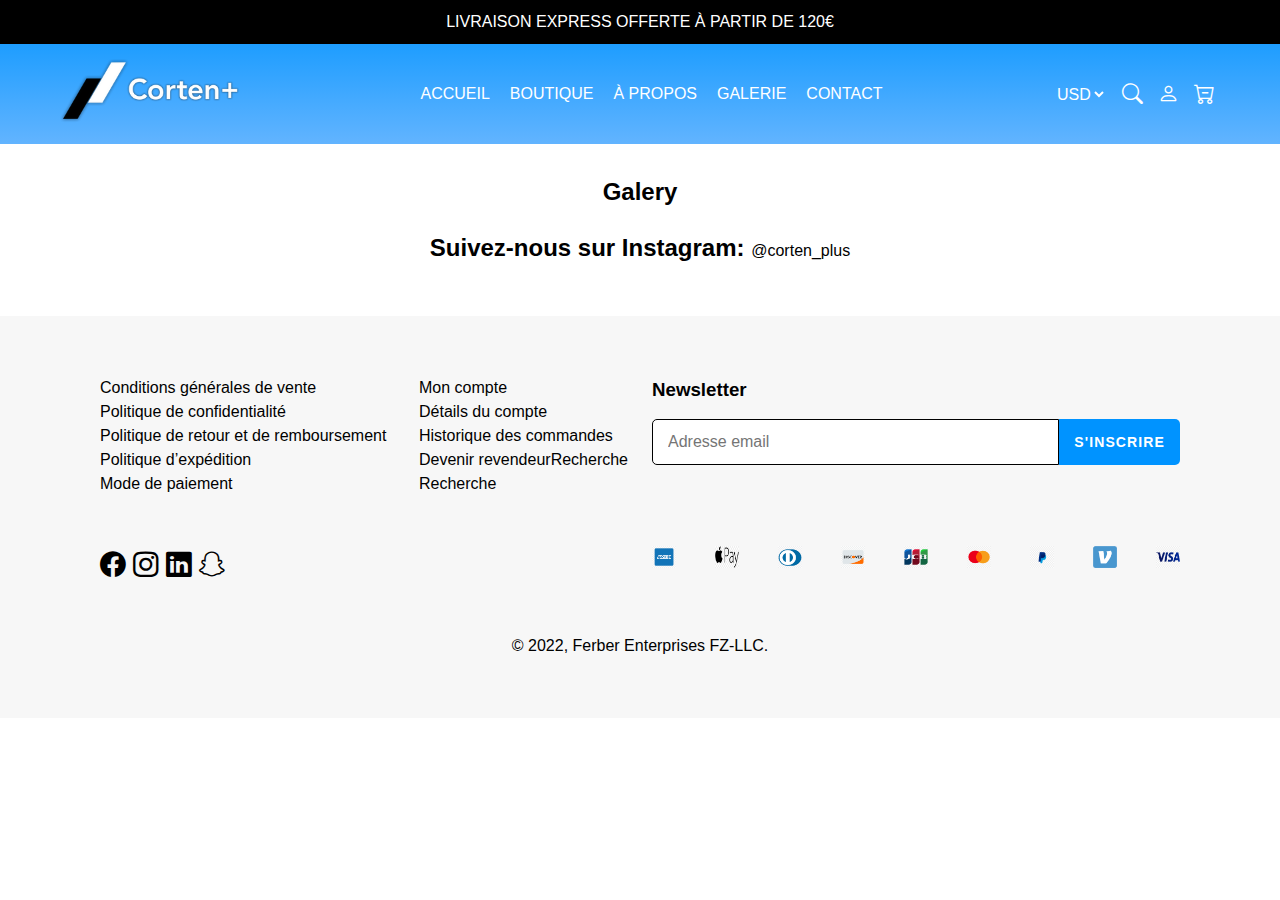
<file: gallery.html>
<!DOCTYPE html>
<html lang="fr">
<head>
    <meta charset="UTF-8">
    <meta http-equiv="X-UA-Compatible" content="IE=edge">
    <meta name="viewport" content="width=device-width, initial-scale=1.0">
    <link rel="icon" href="./assets/images/logo.png">
    <link rel="stylesheet" href="./assets/bootstrap-icons/bootstrap-icons.css">
    <link rel="stylesheet" href="./assets/css/index.css">
    <script src="./assets/js/index.js"></script>
    <title>Corten+ | Galerie</title>
</head>
<body>
    <!-- ======================== Header (message, nav, hero) ====================== -->
    <header>
        <div class="message">
            <a href="./store.html">LIVRAISON EXPRESS OFFERTE À PARTIR DE 120€</a>
        </div>
        <nav>
            <div class="nav-left">
                <a href="/./index.html">
                    <img src="./assets/images/Corten_Plus_Logo_4_300x300.png" alt="Logo">
                </a>
            </div>
            <div class="nav-center">
                <div class="nav-center__lists">
                    <a href="./index.html">Accueil</a>
                </div>
                <div class="nav-center__lists">
                    <a href="./store.html">Boutique</a>
                </div>
                <div class="nav-center__lists">
                    <a href="./about.html">À propos</a>
                </div>
                <div class="nav-center__lists">
                    <a href="./gallery.html">Galerie</a>
                </div>
                <div class="nav-center__lists">
                    <a href="./contact.html">Contact</a>
                </div>
            </div>
            <div class="nav-right">
                <select name="" id="">
                    <option value="USD">USD</option>
                    <option value="USD">EUR</option>
                    <option value="USD">AR</option>
                </select>
                <button>
                    <i class="bi bi-search"></i>
                </button>
                <button>
                    <i class="bi bi-person"></i>
                </button>
                <button>
                    <i class="bi bi-cart-dash"></i>
                </button>
                <button class="btn_toggle">
                    <i class="bi bi-justify"></i>
                </button>
            </div>
        </nav>
    </header>
    <!-- =============================== Galery ==================================================== -->
    <div class="galery">
        <h2>Galery</h2>
        <h2>Suivez-nous sur Instagram: <a href="http://instagram" target="_blank" rel="noopener noreferrer">@corten_plus</a></h2>
    </div>

    
    <!-- =============================== Footer ==================================================== -->
    <footer>
        <div class="footer-head">
            <div class="col-3">
                <div>
                    <a href="">Conditions générales de vente</a>
                    <a href=""> Politique de confidentialité</a>
                    <a href="">Politique de retour et de remboursement</a>
                    <a href=""> Politique d’expédition</a>
                    <a href="">Mode de paiement</a>
                </div>
                <div>
                    <a href="">Mon compte</a>
                    <a href="">Détails du compte</a>
                    <a href="">Historique des commandes</a>
                    <a href="">Devenir revendeurRecherche</a>
                    <a href="">Recherche</a>
                </div>
            </div>
            <div class="col-6">
                <h3>Newsletter</h3>
                <div class="fotter-sub">
                    <input type="text" placeholder="Adresse email">
                    <button>S'INSCRIRE</button>
                </div>
            </div>
        </div>
        <div class="footer-icone">
            <div class="footer-social">
                <a href="http://facebook.com" target="_blank" rel="noopener noreferrer" title="facebook">
                    <i class="bi bi-facebook"></i>
                </a>
                <a href="http://instagram.com" target="_blank" rel="noopener noreferrer" title="instagram">
                    <i class="bi bi-instagram"></i>
                </a>
                <a href="http://linkedin.com" target="_blank" rel="noopener noreferrer" title="linkedin">
                    <i class="bi bi-linkedin"></i>
                </a>
                <a href="http://snapchat.com" target="_blank" rel="noopener noreferrer" title="snapchat">
                    <i class="bi bi-snapchat"></i>
                </a>
            </div>
            <div class="footer-payoff">
                <img src="./assets/images/payoff/png-transparent-logo-american-express-cards-bank-insurance-bank-blue-text-rectangle-thumbnail.png" alt="" title="Amerca Express">
                <img src="./assets/images/payoff/png-transparent-apple-pay-google-pay-mobile-payment-samsung-pay-apple-text-logo-payment-thumbnail.png" alt="" title="Aple pay">
                <img src="./assets/images/payoff/png-transparent-diners-club-international-credit-card-american-express-mastercard-credit-card-blue-text-trademark-thumbnail.png" alt="" title="Diners Club">
                <img src="./assets/images/payoff/png-transparent-discover-financial-services-discover-card-credit-card-american-express-bank-credit-card-text-orange-logo-thumbnail.png" alt="" title="Discover">
                <img src="./assets/images/payoff/png-transparent-ucb-logo-jcb-co-ltd-logo-payment-credit-card-card-vetor-text-service-business-thumbnail.png" alt="" title="JCB">
                <img src="./assets/images/payoff/png-transparent-mastercard-credit-card-visa-payment-service-mastercard-company-orange-logo-thumbnail.png" alt="" title="Mastercard">
                <img src="./assets/images/payoff/png-transparent-paypal-logo-paypal-logo-payment-computer-icons-paypal-blue-angle-company-thumbnail.png" alt="" title="PayPal">
                <img src="./assets/images/payoff/png-transparent-venmo-money-payment-square-cash-paypal-blue-angle-text-thumbnail.png" alt="" title="Venmo">
                <img src="./assets/images/payoff/png-transparent-visa-payment-credit-card-mastercard-bank-usa-visa-blue-company-text-thumbnail.png" alt="" title="Visa">
            </div>
        </div>
        <p>© 2022, Ferber Enterprises FZ-LLC.</p>
    </footer>
</body>
</html>
</file>
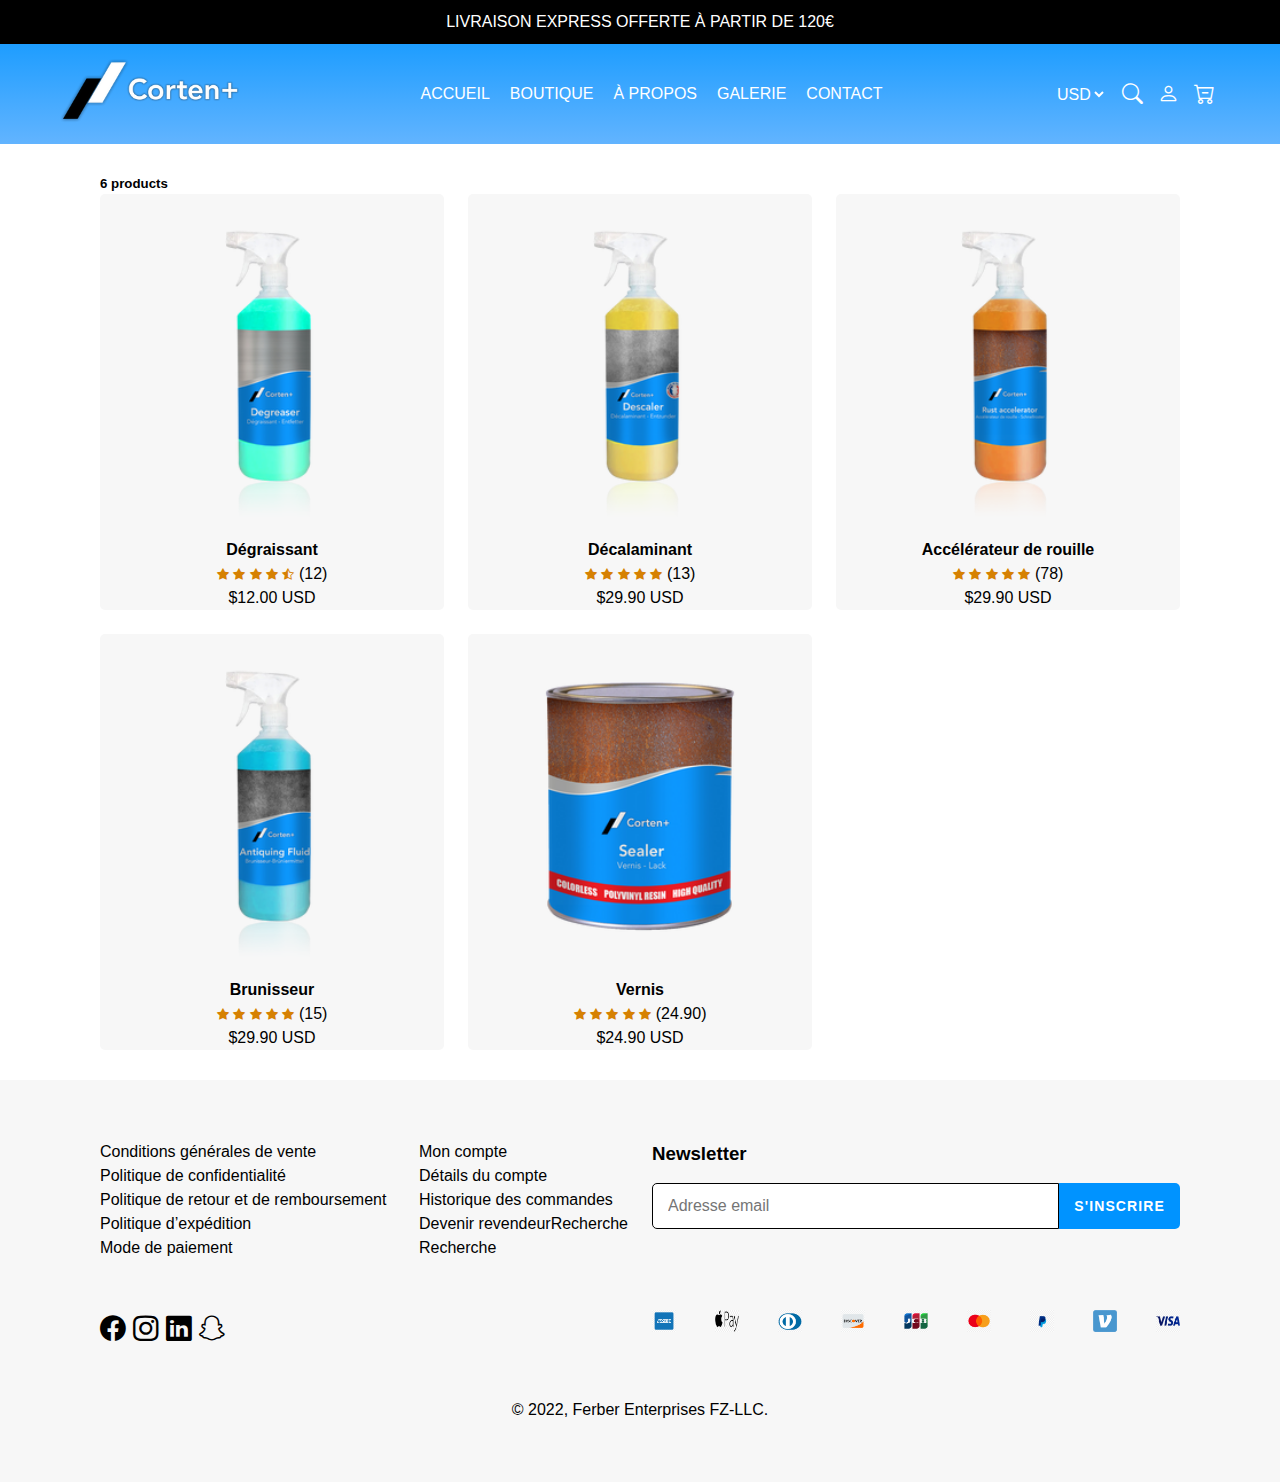
<file: store.html>
<!DOCTYPE html>
<html lang="fr">
<head>
    <meta charset="UTF-8">
    <meta http-equiv="X-UA-Compatible" content="IE=edge">
    <meta name="viewport" content="width=device-width, initial-scale=1.0">
    <link rel="icon" href="./assets/images/logo.png">
    <link rel="stylesheet" href="./assets/bootstrap-icons/bootstrap-icons.css">
    <link rel="stylesheet" href="./assets/css/index.css">
    <script src="./assets/js/index.js"></script>
    <title>Corten+ | Boutique</title>
</head>
<body>
    <!-- ======================== Header (message, nav, hero) ====================== -->
    <header>
        <div class="message">
            <a href="./store.html">LIVRAISON EXPRESS OFFERTE À PARTIR DE 120€</a>
        </div>
        <nav>
            <div class="nav-left">
                <a href="./index.html">
                    <img src="./assets/images/Corten_Plus_Logo_4_300x300.png" alt="Logo">
                </a>
            </div>
            <div class="nav-center">
                <div class="nav-center__lists">
                    <a href="./index.html">Accueil</a>
                </div>
                <div class="nav-center__lists">
                    <a href="./store.html">Boutique</a>
                </div>
                <div class="nav-center__lists">
                    <a href="./about.html">À propos</a>
                </div>
                <div class="nav-center__lists">
                    <a href="./gallery.html">Galerie</a>
                </div>
                <div class="nav-center__lists">
                    <a href="./contact.html">Contact</a>
                </div>
            </div>
            <div class="nav-right">
                <select name="" id="">
                    <option value="USD">USD</option>
                    <option value="USD">EUR</option>
                    <option value="USD">AR</option>
                </select>
                <button>
                    <i class="bi bi-search"></i>
                </button>
                <button>
                    <i class="bi bi-person"></i>
                </button>
                <button>
                    <i class="bi bi-cart-dash"></i>
                </button>
                <button class="btn_toggle">
                    <i class="bi bi-justify"></i>
                </button>
            </div>
        </nav>
    </header>

 <!-- ================================== Article ================================== -->
 <div class="article">
    <h5>6 products</h5>
    <div class="article-items__store">
        <div class="article-lists">
            <a href="./index.html">
                <img src="./assets/images/articles/degreaser_1L.png" alt="">
                <h4>Dégraissant</h4>
                <span class="article-lists__span">
                    <i class="bi bi-star-fill"></i>
                    <i class="bi bi-star-fill"></i>
                    <i class="bi bi-star-fill"></i>
                    <i class="bi bi-star-fill"></i>
                    <i class="bi bi-star-half"></i>
                    (12)
                </span>
                <span class="article-lists__span">$12.00 USD</span>
            </a>
        </div>
        <div class="article-lists">
            <a href="./index.html">
                <img src="./assets/images/articles/descaler_1L.png" alt="">
                <h4>Décalaminant</h4>
                <span class="article-lists__span">
                    <i class="bi bi-star-fill"></i>
                    <i class="bi bi-star-fill"></i>
                    <i class="bi bi-star-fill"></i>
                    <i class="bi bi-star-fill"></i>
                    <i class="bi bi-star-fill"></i>
                    (13)
                </span>
                <span class="article-lists__span">$29.90 USD</span>
            </a>
        </div>
        <div class="article-lists">
            <a href="./index.html">
                <img src="./assets/images/articles/rustaccelerator_spray_1L.png" alt="">
                <h4>Accélérateur de rouille</h4>
                <span class="article-lists__span">
                    <i class="bi bi-star-fill"></i>
                    <i class="bi bi-star-fill"></i>
                    <i class="bi bi-star-fill"></i>
                    <i class="bi bi-star-fill"></i>
                    <i class="bi bi-star-fill"></i>
                    (78)
                </span>
                <span class="article-lists__span">$29.90 USD</span>
            </a>
        </div>
        <div class="article-lists">
            <a href="./index.html">
                <img src="./assets/images/articles/AntiquingFluid_1L.png" alt="">
                <h4>Brunisseur</h4>
                <span class="article-lists__span">
                    <i class="bi bi-star-fill"></i>
                    <i class="bi bi-star-fill"></i>
                    <i class="bi bi-star-fill"></i>
                    <i class="bi bi-star-fill"></i>
                    <i class="bi bi-star-fill"></i>
                    (15)
                </span>
                <span class="article-lists__span">$29.90 USD</span>
            </a>
        </div>
        <div class="article-lists">
            <a href="./index.html">
                <img src="./assets/images/articles/Sealer_1L.png" alt="">
                <h4>Vernis</h4>
                <span class="article-lists__span">
                    <i class="bi bi-star-fill"></i>
                    <i class="bi bi-star-fill"></i>
                    <i class="bi bi-star-fill"></i>
                    <i class="bi bi-star-fill"></i>
                    <i class="bi bi-star-fill"></i>
                    (24.90)
                </span>
                <span class="article-lists__span">$24.90 USD</span>
            </a>
        </div>
    </div>
</div>

    
    <!-- =============================== Footer ==================================================== -->
    <footer>
        <div class="footer-head">
            <div class="col-3">
                <div>
                    <a href="">Conditions générales de vente</a>
                    <a href=""> Politique de confidentialité</a>
                    <a href="">Politique de retour et de remboursement</a>
                    <a href=""> Politique d’expédition</a>
                    <a href="">Mode de paiement</a>
                </div>
                <div>
                    <a href="">Mon compte</a>
                    <a href="">Détails du compte</a>
                    <a href="">Historique des commandes</a>
                    <a href="">Devenir revendeurRecherche</a>
                    <a href="">Recherche</a>
                </div>
            </div>
            <div class="col-6">
                <h3>Newsletter</h3>
                <div class="fotter-sub">
                    <input type="text" placeholder="Adresse email">
                    <button>S'INSCRIRE</button>
                </div>
            </div>
        </div>
        <div class="footer-icone">
            <div class="footer-social">
                <a href="http://facebook.com" target="_blank" rel="noopener noreferrer" title="facebook">
                    <i class="bi bi-facebook"></i>
                </a>
                <a href="http://instagram.com" target="_blank" rel="noopener noreferrer" title="instagram">
                    <i class="bi bi-instagram"></i>
                </a>
                <a href="http://linkedin.com" target="_blank" rel="noopener noreferrer" title="linkedin">
                    <i class="bi bi-linkedin"></i>
                </a>
                <a href="http://snapchat.com" target="_blank" rel="noopener noreferrer" title="snapchat">
                    <i class="bi bi-snapchat"></i>
                </a>
            </div>
            <div class="footer-payoff">
                <img src="./assets/images/payoff/png-transparent-logo-american-express-cards-bank-insurance-bank-blue-text-rectangle-thumbnail.png" alt="" title="Amerca Express">
                <img src="./assets/images/payoff/png-transparent-apple-pay-google-pay-mobile-payment-samsung-pay-apple-text-logo-payment-thumbnail.png" alt="" title="Aple pay">
                <img src="./assets/images/payoff/png-transparent-diners-club-international-credit-card-american-express-mastercard-credit-card-blue-text-trademark-thumbnail.png" alt="" title="Diners Club">
                <img src="./assets/images/payoff/png-transparent-discover-financial-services-discover-card-credit-card-american-express-bank-credit-card-text-orange-logo-thumbnail.png" alt="" title="Discover">
                <img src="./assets/images/payoff/png-transparent-ucb-logo-jcb-co-ltd-logo-payment-credit-card-card-vetor-text-service-business-thumbnail.png" alt="" title="JCB">
                <img src="./assets/images/payoff/png-transparent-mastercard-credit-card-visa-payment-service-mastercard-company-orange-logo-thumbnail.png" alt="" title="Mastercard">
                <img src="./assets/images/payoff/png-transparent-paypal-logo-paypal-logo-payment-computer-icons-paypal-blue-angle-company-thumbnail.png" alt="" title="PayPal">
                <img src="./assets/images/payoff/png-transparent-venmo-money-payment-square-cash-paypal-blue-angle-text-thumbnail.png" alt="" title="Venmo">
                <img src="./assets/images/payoff/png-transparent-visa-payment-credit-card-mastercard-bank-usa-visa-blue-company-text-thumbnail.png" alt="" title="Visa">
            </div>
        </div>
        <p>© 2022, Ferber Enterprises FZ-LLC.</p>
    </footer>
</body>
</html>
</file>
<file: assets/css/index.css>
/* ===================================== Variable =================================== */
:root {
    --main-bg: #ffffff;
    --second-bg: #f7f7f7;
    --second-bg-hover: #E8E8E8;
    --main-color: #0093FF;
    --second-color: #62b4ff;
    --main-color-hover: #0076CC;
    --text-white: #fff;
    --text-black: #000;
    --text-orange: #d68102;
    --border-radius: 5px; 
}

/* ========================================= Global Style ============================= */
* {
    margin: 0;
    padding: 0;
    box-sizing: border-box;
    outline: 0;
    border: 0;
    text-decoration: none;
    -webkit-tap-highlight-color: transparent;
}


/* ========================================= main style ================================ */

body, input, textarea, button, select, a {
    font-size: 16px;
    font-family: "Avenir Next", sans-serif;
    font-style: normal;
    font-weight: 400;
    color: var(--text-black);
    line-height: 1.5;
}


/* ===================================== Header style   ================================= */

header {
    width: 100%;
    background-image: linear-gradient(
        to bottom,
        var(--main-color),
        var(--second-color)
    );
    color: var(--text-white);
}

.message {
    text-align: center;
    background-color: var(--text-black);
    display: block;
    font-size: 1em;
    font-weight: bold;
    padding: 10px 0px;
}

.message > a {
    color: var(--text-white);
}

nav {
    height: 100px;
    padding: 10px 50px;
    display: flex;
    align-content: center;
    align-items: center;
    justify-content: space-between;
}

.nav-left {
    display: block;
    max-width: 200px;
}

.nav-left > a {
    text-decoration: none;
}

.nav-left > a > img {
    width: 100%;
}

.nav-center {
    display: flex;
    align-content: center;
    align-items: center;
    justify-content: space-between;
}

.nav-center__lists {
    text-transform: uppercase;
    font-weight: bold;
}

.nav-center__lists > a  {
    display: block;
    white-space: nowrap;
    color: var(--text-white);
    text-decoration: none;
    padding: 3px 10px;
}
.nav-center__lists > a:hover {
    color: var(--text-black);
}

.nav-right {
    display: flex;
    align-items: center;
    align-content: center;
    justify-content: space-between;
}
.nav-right > select {
    background-color: transparent;
    color: var(--text-white);
    margin-right: 15px;
}

.nav-right > select > option {
    background-color: transparent;
    color: var(--text-black);
}

.nav-right > button {
    background-color: transparent;
    color: var(--text-white);
    margin-right: 15px;
    cursor: pointer;
}

.search {
    position: relative;
    border: 1px solid;
    padding: 5px 15px 1px 15px;
    border-radius: 15px;
    border-color: var(--text-black);
    margin-right: 15px;
    color: var(--text-white);
    display: none;
}

.search > input {
    background-color: transparent;
    height: 100%;
    color: var(--text-white);
}

.search > button {
    background-color: transparent;
    color: var(--text-white);
    cursor: pointer;
    display: block;
}

.btn_toggle {
    display: none;
}

.nav-right > button > i {
    font-size: 1.3rem;
    font-weight: bold;
}

.hero {
    display: flex;
    flex-direction: column;
    align-items: center;
    justify-content: space-between;
    padding: 100px 0;
}

.hero > h2 {
    font-size: 4.0625em;
    text-shadow: 0 0 4px rgb(0 0 0 / 40%);
    margin-bottom: 8px;
    font-weight: 100;
}
.hero > p {
    font-size: 1.5em;
    text-align: center;
    width: 60%;
}

.hero > a {
    appearance: none;
    display: inline-block;
    width: auto;
    text-decoration: none;
    text-align: center;
    cursor: pointer;
    border: 1px solid transparent;
    border-radius: var(--border-radius);
    padding: 8px 15px;
    margin-top: 15px;
    background-color: var(--main-color);
    color: var(--text-white);
    font-style: normal;
    font-weight: bold;
    text-transform: uppercase;
    letter-spacing: 0.08em;
    white-space: normal;
    font-size: 14px;
}

.hero > a:hover {
    background-color: var(--main-color-hover);
}

/* ========================================= Article ================================== */
.article {
    padding: 30px 100px;
    display: block;
    background-color: var(--main-bg);
}
.article > h2 {
    text-align: center;
    font-weight: 100;
    margin-bottom: 50px;
    text-transform: uppercase;
}
.article-items {
    display: grid;
    grid-template-columns: repeat(5, .5fr);
    gap: 1.5rem;
}
.article-items__store {
    display: grid;
    grid-template-columns: repeat(3, .5fr);
    gap: 1.5rem;
}
.article-lists {
    background-color: var(--second-bg);
    border-radius: var(--border-radius);
    
}

.article-lists > a > img {
    width: 100%;
    height: initial;
}

.article-lists > a {
    color: var(--text-black);
    display: flex;
    flex-direction: column;
    align-items: center;
}


.article-lists > a > h4:hover {
    text-decoration: underline;
}

.article-lists__span:hover {
    text-decoration: none;
}

.article-lists__span > i{
    color: var(--text-orange);
    font-size: 0.75rem;
}

/* ================================= Step Style ======================================== */
.step {
    padding: 30px 100px;
    display: block;
    background-color: var(--main-bg);
}

.step > h2 {
    text-align: center;
    font-weight: 100;
    margin-bottom: 50px;
    text-transform: uppercase;
}
.step-items {
    display: grid;
    grid-template-columns: repeat(3, 1fr);
    gap: 1.5rem;
}
.step-lists {
    text-align: center;
}
.step-lists > img {
    width: 100%;
    height: initial;
}


/* =============================== SlideShow ========================================== */

.show-slider {
    position: relative;
    overflow: hidden;
    width: 100%;
    height: 75vh;
}
.slider {
    position: absolute;
    top: 0;
    left: 0;
    width: 500%;
    height: 100%;
    animation: animate 20s linear infinite;
}
.slide {
    position: relative;
    width: 20%;
    height: 100%;
    float: left;
}
.slide1 {
    background: url("../images/review/14.jpg");
    background-size: cover;
    background-position: center;
    background-size: 100%;
}

.slide2 {
    background: url("../images/review/15.jpg");
    background-size: cover;
    background-position: center;
    background-size: 100%;
}

.slide3 {
    background: url("../images/review/16.jpg");
    background-size: cover;
    background-position: center;
    background-size: 100%;
}

.slide4 {
    background: url("../images/review/17.jpg");
    background-size: cover;
    background-position: center;
    background-size: 100%;
}

@keyframes animate {
    0% {
        left: 0;
    }
    20% {
        left: 0;
    }
    25% {
        left: -100%;
    }
    45% {
        left: -100%;
    }
    50% {
        left: -200%;
    }
    70% {
        left: -200%;
    }
    75% {
        left: -300%;
    }
    95% {
        left: -300%;
    }
    100% {
        left: -400%;
    }
}

/* ====================================== confidence ===================================== */
.confidence {
    padding: 30px 100px;
}

.confidence > h2 {
    text-align: center;
    font-weight: 100;
    margin-bottom: 50px;
    text-transform: uppercase;
}

.confidence-items {
    display: grid;
    grid-template-columns: repeat(4, 1fr);
    gap: 1.5rem;
    align-items: center;
    margin: 15px 100px;
}
.confidence-lists {
    max-width: 160px;
}
.confidence-lists > a > img {
    width: 100%;
    height: initial;
}

/* ================================== Article Reviews ================================== */
.article-reviews {
    padding: 30px 150px;
}
.article-reviews__head {
    display: flex;
    align-content: center;
    justify-content: space-between;
    margin-bottom: 20px;
}
.article-reviews__head > button {
    font-size: 1.5rem;
    padding-right: 10px;
    padding-left: 10px;
    border: 1px solid #E8E8E8;
    border-radius: 4px;
    height: 40px !important;
    cursor: pointer;
    background-color: var(--main-bg);
}

.article-reviews__head > button:hover {
    background-color: var(--second-bg);
}
.article-reviews__items {
    display: grid;
    grid-template-columns: repeat(4, 1fr);
    gap: 1rem;
    text-align: left;
    align-items: center;
}
.article-star__span > i {
    color: var(--text-orange);
}

.article-reviews__lists {
    background-color: var(--second-bg);
}

.article-reviews__lists:hover {
    background-color: var(--second-bg-hover);
}

.article-reviews__lists > img {
    display: block;
    width: 100%;
    cursor: zoom-in;
}
.article-reviews__lists-block {
    display: flex;
    flex-direction: column;
    padding: 20px;
    cursor: pointer;
}
.date {
    font-size: .7rem; 
}
.block-article {
    display: flex;
    align-items: center;
    border-top: 1px solid;
    margin-top: 10px;
    font-size: 0.9rem;
}

.btn-show__all {
    text-align: center;
    margin-top: 20px;
}

.btn-show__all > a {
    padding: 10px 30px;
    border: 1px solid #E8E8E8;
    border-radius: 4px;
    height: 40px !important;
    cursor: pointer;
    background-color: var(--main-bg);
    color: var(--text-black);
}
.btn-show__all > a:hover {
    background-color: var(--second-bg);
}

.btn-logo {
    text-align: center;
    margin-top: 200px;
}

.btn-logo > a > img {
    width: 200px;
    height: initial;
}

/* ======================================= Footer ======================================= */
footer {
    background-color: var(--second-bg);
    padding: 60px 100px;
}
.footer-head {
    color: var(--text-black);
    display: grid;
    grid-template-columns: repeat(2, 1fr);
    gap: 1.5rem;
}
.col-3 {
    min-width: 100%;
    display: flex;
    align-content: center;
    justify-content: space-between;
}
.col-3 > div {
    display: flex;
    flex-direction: column;

}
.col-6 {
    min-width: 100%;
}
.col-6 > h2 {
    text-align: center;
    font-weight: 100;
    margin-bottom: 50px;
}

.fotter-sub {
    display: flex;
    align-content: center;
    padding-top: 15px;

}

.fotter-sub > input {
    padding: 10px 15px;
    display: inline-block;
    width: 100%;
    border: 1px solid;
    border-top-left-radius: 5px;
    border-bottom-left-radius: 5px;
}
.fotter-sub > button {
    appearance: none;
    display: inline-block;
    width: auto;
    text-align: center;
    cursor: pointer;
    border-top-right-radius: 5px;
    border-bottom-right-radius: 5px;
    padding: 8px 15px;
    background-color: var(--main-color);
    color: var(--text-white);
    font-style: normal;
    font-weight: bold;
    text-transform: uppercase;
    letter-spacing: 0.08em;
    white-space: normal;
    font-size: 14px;
}

.fotter-sub > button:hover {
    background-color: var(--main-color-hover);
}

.footer-icone {
    display: grid;
    grid-template-columns: repeat(2, 1fr);
    gap: 1.5rem;
    margin-top: 50px;
}

.footer-social {
    display: block;
}

.footer-social > a{
    font-size: 1.6rem;
}

.footer-payoff {
    display: flex;
    align-content: center;
    justify-content: space-between;
}
.footer-payoff > img {
    width: 1.5rem;
    height: 1.4rem;
}

footer > p {
    text-align: center;
    font-weight: 100;
    margin-top: 50px;
}

/* ========================================= About ================================== */
.about {
    display: flex;
    flex-direction: column;
    align-content: flex-start;
    padding: 30px 150px;
}

.about > h2 {
    text-align: center;
    font-weight: 100;
    margin-bottom: 50px;
    text-transform: uppercase;
}

.about > img {
    max-width: 100%;
    border: 0;
    height: auto;
}
.about-explain {
    margin: 20px 0px;
}

.about-explain > h2 {
    font-weight: 100;
    margin-bottom: 20px;
    text-transform: uppercase;
}

.about-explain > p {
    margin-bottom: 15px;
}

/* ========================================= Contact ================================== */
.contact {
    display: flex;
    flex-direction: column;
    padding: 30px 150px;
}

.contact > h2 {
    text-align: center;
    margin-bottom: 50px;
    text-transform: uppercase;
}

.contact-content {
    margin: 20px 0px;
}

.contact-content > h2 {
    margin-bottom: 20px;
    text-transform: uppercase;
}

.contact-content > p {
    margin-bottom: 15px;
}

.contact-content > form {
    display: flex;
    flex-direction: column;
}

.form-row {
    display: grid;
    grid-template-columns: repeat(2, 1fr);
    gap: 1rem;
    margin-bottom: 20px;
}

.form-row > div {
    display: flex;
    flex-direction: column;
}

.form-row > div > input {
    border: 1px solid;
    border-radius: var(--border-radius);
    padding: 10px 20px;
}

.form-column {
    display: flex;
    flex-direction: column;
    margin-bottom: 20px;
}

.form-column > input {
    border: 1px solid;
    border-radius: var(--border-radius);
    padding: 10px 20px;
}

.form-column > textarea {
    border: 1px solid;
    border-radius: var(--border-radius);
    padding: 10px 20px; 
}

.contact-content > form > button {
    appearance: none;
    display: inline-block;
    width: 120px;
    text-decoration: none;
    text-align: center;
    cursor: pointer;
    border: 1px solid transparent;
    border-radius: var(--border-radius);
    padding: 8px 15px;
    margin-top: 15px;
    background-color: var(--main-color);
    color: var(--text-white);
    font-style: normal;
    font-weight: bold;
    text-transform: uppercase;
    letter-spacing: 0.08em;
    white-space: normal;
    font-size: 14px;

}

.contact-content > form > button:hover {
    background-color: var(--main-color-hover);

}


/* ========================================= Galery ================================== */
.galery {
    padding: 30px 150px;
}
.galery > h2 {
    text-align: center;
    margin-bottom: 20px;
}


/* ========================================= Responsive header ================================== */
@media only screen and (max-width: 868px) {

    /* *********************** Nav ********************** */
    nav {
        padding: 10px 30px;
        position: relative;

    }
    .nav-center {
        display: none;
    }

    .toggle {
        display: flex;
        flex-direction: column;
        align-items: center;
        position: absolute;
        min-width: 100%;
        left: 0;
        right: 0;
        top: 0;
        margin-top: 100px;
        background-color: #189BFF;
        padding: 20px;
    }
    
    .btn_toggle {
        display: flex;

    }

    .hero > h2 {
        font-size: 2.0625em;
    }

    .hero > p {
        font-size: 1em;
    }

    /* ********************** Articles ************************ */
    .article-items {
        grid-template-columns: repeat(2, .5fr);
    }

    .article-items__store {
        grid-template-columns: repeat(2, .5fr);
    }

    /* ************************** Step *************************** */
    .step {
        padding: 30px 50px;
    }

    /* ========================== confidence =================== */
    .confidence {
        padding: 30px 30px;
    }
    .confidence-items {
        margin: 15px 5px;
    }

    /* ************************ Article Review ****************** */
    .article-reviews {
        padding: 30px 30px;
    }
    .article-reviews__items {
        grid-template-columns: repeat(2, 1fr);
    }

    /* *********************** footer ****************************** */
    footer {
        padding: 30px 50px;
    }
    .footer-head {
        display: flex;
        flex-direction: column;

    }
    .col-3 {
        min-width: 100%;
    }
    .col-3 > div {
        margin-right: 10px;
    }
    .col-6 {
        min-width: 100%;
        margin-top: 10px;
    }

    /* *********************** footer ****************************** */
    .about {
        padding: 30px 50px;
    }
    /* *********************** Contact ****************************** */
    .contact {
        padding: 30px 50px;
    }
    .form-row {
        grid-template-columns: repeat(1, 1fr);
    }
}
</file>
